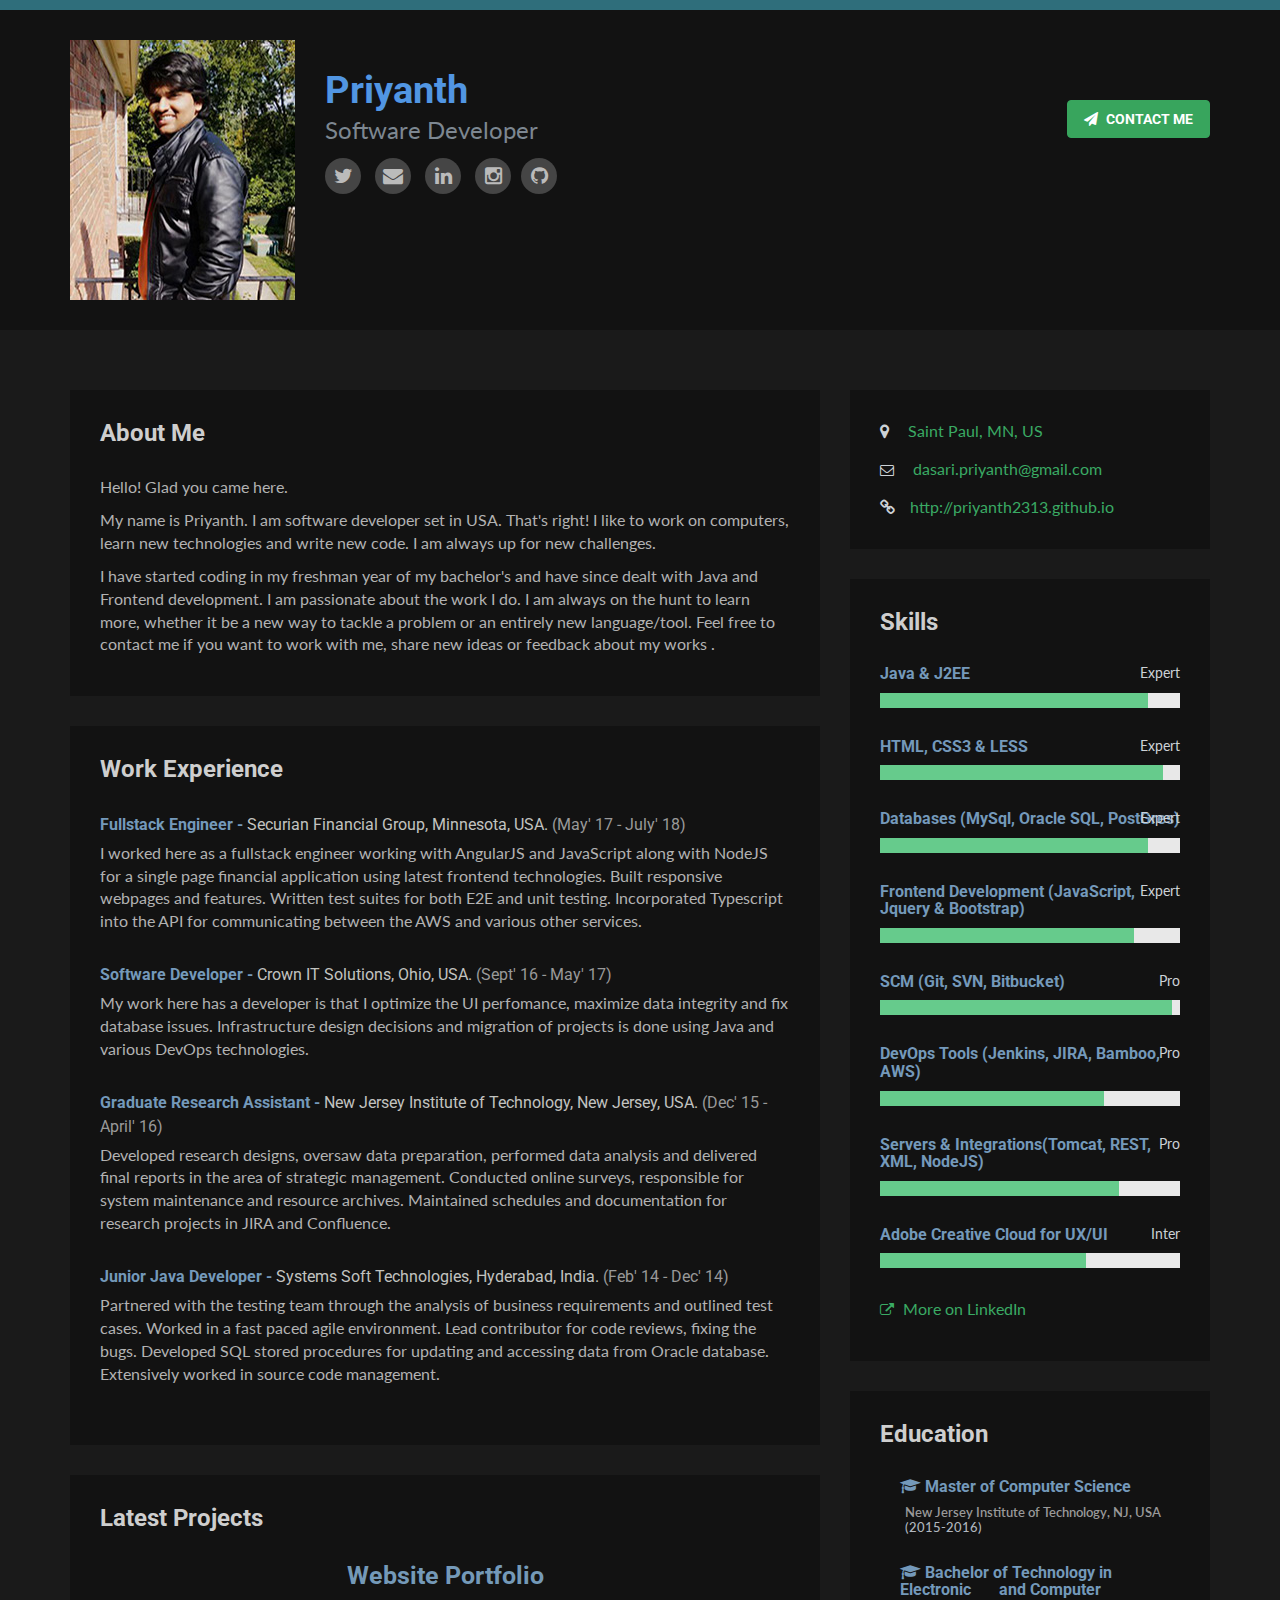
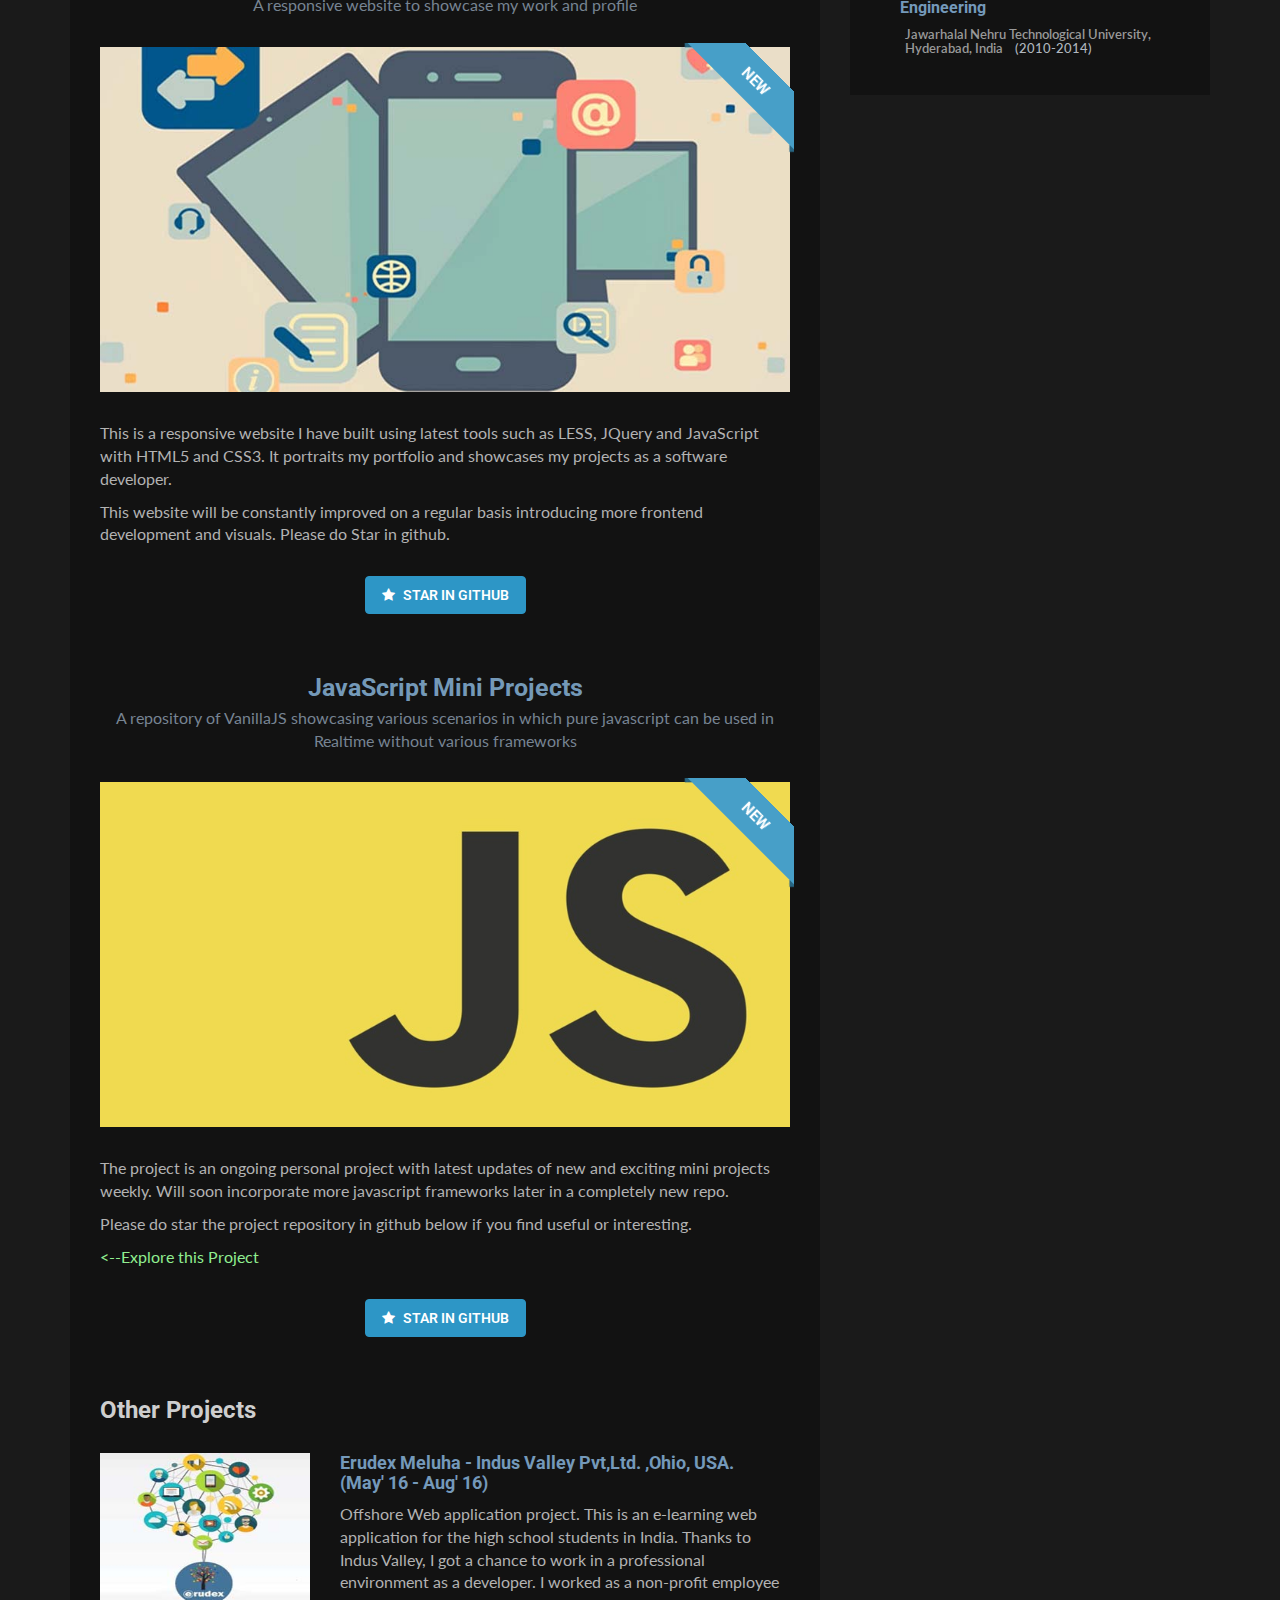
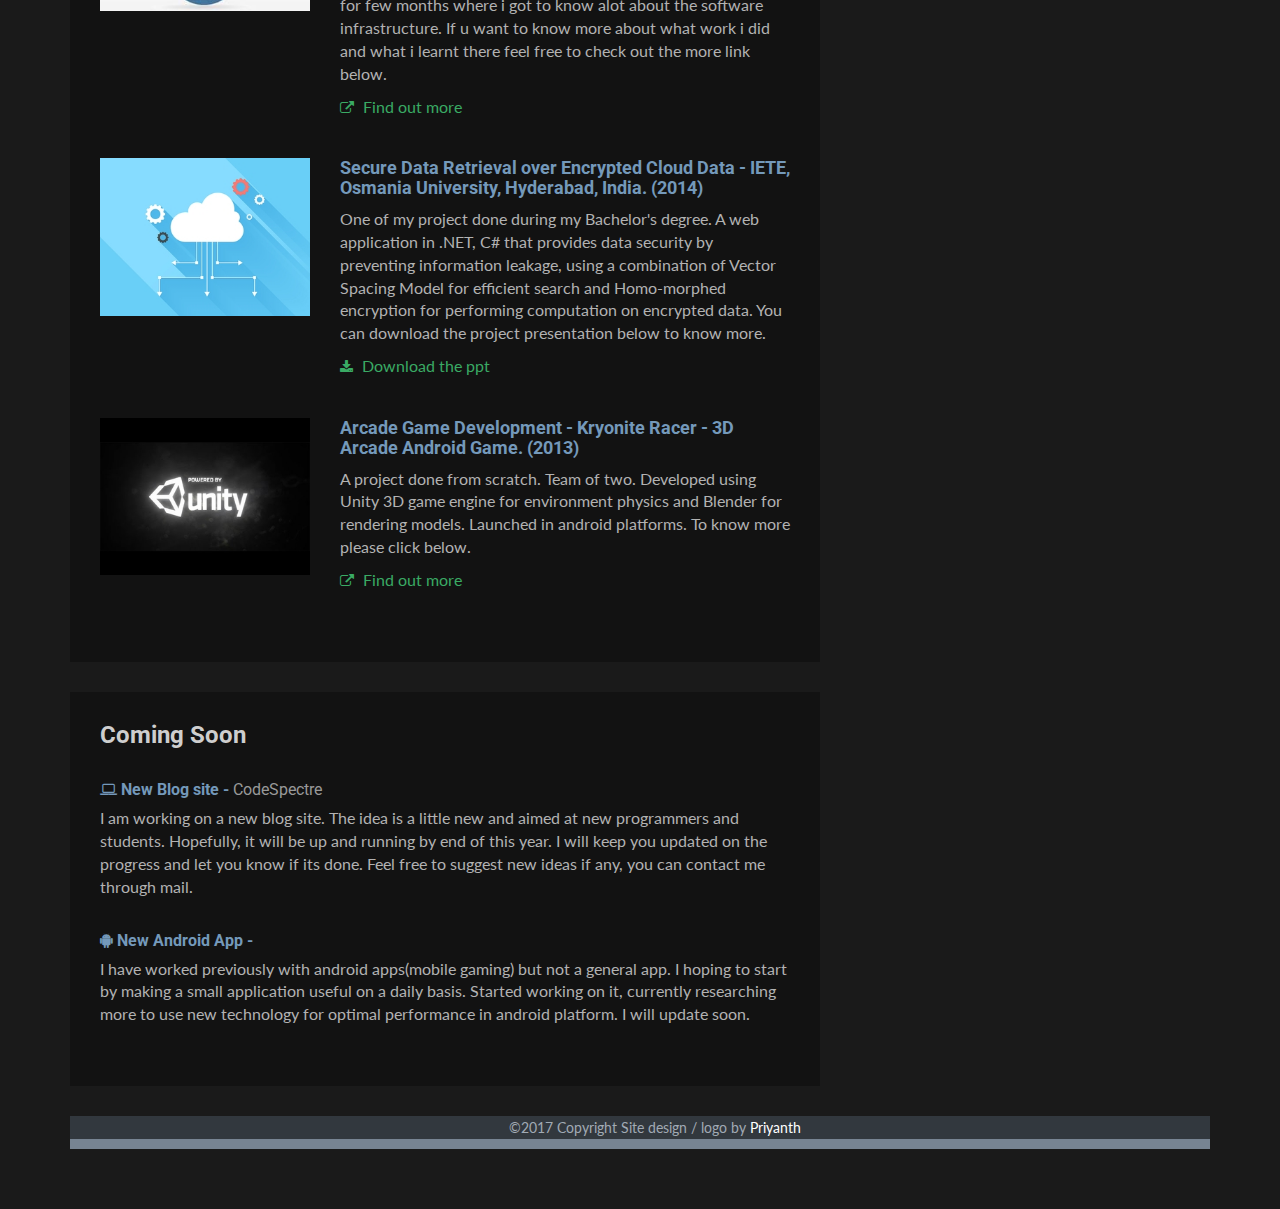
<file: index.html>
<!DOCTYPE html>
<html lang="en">
<head>
  <title>Priyanth</title>
  <!-- meta -->
  <meta charset="UTF-8">
  <meta name="description" content="Portfolio by Priyanth">
  <meta name="keywords" content="#">
  <meta name="author" content="Priyanth">
  <meta name="viewport" content="width=device-width, initial-scale=1.0">
  <!-- Links -->
  <link rel="shortcut icon" href="icon.ico">
  <link href='http://fonts.googleapis.com/css?family=Lato:300,400,300italic,400italic' rel='stylesheet' type='text/css'>
  <link href="https://fonts.googleapis.com/css?family=Roboto:400,700" rel="stylesheet" type='text/css'>
  <!-- GlobalLink -->
  <link rel="stylesheet" href="Assets/plugins/bootstrap/css/bootstrap.min.css">
  <!-- Plugins: icons-->
  <link rel="stylesheet" href="Assets/plugins/font-awesome/css/font-awesome.css">
  <!-- theme -->
  <link rel="stylesheet" type="text/css" href="Assets/css/styles.css">
</head>
<body>
<!-- ******HEADER****** --> 
    <header class="header">
        <div class="container">
            		<img class="profile-image img-responsive pull-left" src="Assets/images/profile1.png" alt="Priyanth"/>
            <div class="profile-content pull-left">
                <h1 class="name">Priyanth</h1>
                <h2 class="desc">Software Developer</h2>   
                <ul class="social list-inline"><!--List-Inline is used to make the icons appear horizontal-->
                    <li><a target=_blank href="https://twitter.com/priyanth2313"><i class="fa fa-twitter"></i></a></li>                   
                    <li><a target=_blank href="#"><i class="fa fa-envelope"></i></a></li>
                    <li><a target=_blank href="https://www.linkedin.com/in/pd272/"><i class="fa fa-linkedin"></i></a></li>
                    <li><a target=_blank href="https://instagram.com/priyanth_dasari"><i class="fa fa-instagram"></i></a>
                    <li><a target=_blank href="https://github.com/Priyanth2313"><i class="fa fa-github"></i></a></li>
                </ul>
            </div><!--profile-->
            <a class="btn btn-cta-primary pull-right" href="https://github.com/Priyanth2313" target="_blank"><i class="fa fa-paper-plane"></i> Contact Me </a>
        </div><!--container-->
    </header><!--header-->

    <div class="container sections-wrapper"><!--Container is used with bootstrap-->
    	<div class="row">
    		<div class="primary col-md-8 col-sm-12 col-xs-12">
    			<section class="about section">
  					<div class="section-inner">
						<h2 class="heading">About Me</h2>
						<div class="content">
							<p> Hello! Glad you came here.</p>
                            <p> My name is Priyanth. I am software developer set in USA. That's right! I like to work on computers, learn new technologies and write new code. I am always up for new challenges.</p>

							<p>I have started coding in my freshman year of my bachelor's and have since dealt with Java and Frontend development. I am passionate about the work I do. I am always on the hunt to learn more, whether it be a new way to tackle a problem or an entirely new language/tool. Feel free to contact me if you want to work with me, share new ideas or feedback about my works .</p>
						</div><!--content-->  						
  					</div><!--section-inner-->  				
    			</section><!--About section-->
    			
    			<section class="experience section">
    				<div class="section-inner">
    					<h2 class="heading">Work Experience</h2>
    					<div class="content">
    						<div class="item">
    							<h3 class="title">Fullstack Engineer - <span class="place"><a href="https://www.securian.com/sites/securian/">Securian Financial Group, Minnesota, USA.</a></span><span class="year"> (May' 17 - July' 18)</span></h3>
    								<p>I worked here as a fullstack engineer working with AngularJS and JavaScript along with NodeJS for a single page financial application using latest frontend technologies. Built responsive webpages and features. Written test suites for both E2E and unit testing. Incorporated Typescript into the API for communicating between the AWS and various other services. </p>
    						</div><!--item-->
    						<div class="item">
    							<h3 class="title">Software Developer - <span class="place"><a href="http://www.crownits.com">Crown IT Solutions, Ohio, USA.</a></span><span class="year"> (Sept' 16 - May' 17)</span></h3>
    								<p>My work here has a developer is that I optimize the UI perfomance, maximize data integrity and fix database issues. Infrastructure design decisions and migration of projects is done using Java and various DevOps technologies.</p>
    						</div><!--item-->

    						<div class="item">
    							<h3 class="title">Graduate Research Assistant - <span class="place"><a href="http://www.njit.edu/">New Jersey Institute of Technology, New Jersey, USA.</a></span><span class="year"> (Dec' 15 - April' 16)</span></h3>
    							
    							<p>Developed research designs, oversaw data preparation, performed data analysis and delivered final reports in the area of strategic management. Conducted online surveys, responsible for system maintenance and resource archives. Maintained schedules and documentation for research projects in JIRA and Confluence. </p>
    						</div><!--item-->
    						
    						<div class="item">
    							<h3 class="title">Junior Java Developer - <span class="place"><a href="http://www.sstech.us/">Systems Soft Technologies, Hyderabad, India.</a></span><span class="year"> (Feb' 14 - Dec' 14)</span></h3>
    							<p>Partnered with the testing team through the analysis of business requirements and outlined test cases. Worked in a fast paced agile environment. Lead contributor for code reviews, fixing the bugs. Developed SQL stored procedures for updating and accessing data from Oracle database. Extensively worked in source code management.</p>
    						</div><!--item-->
    					</div><!--content-->
    				</div><!--section-inner-->
    			</section><!--experience section-->

    			<section class="latest section">
    				<div class="section-inner">
    					<h2 class="heading">Latest Projects</h2>
    					<div class="content">
    						<div class="item featured text-center">
 								<h3 class="title"><a href="#" target="_blank">Website Portfolio</a></h3>
 									<p class="summary">A responsive website to showcase my work and profile</p>
 									<div class="featured-image">
 										<a href="#" target="_blank">
 										<img class="img-responsive project-image" src="Assets/images/resdes.jpg" alt="project name" />
 										</a>
 										<div class="ribbon">
 											<div class="text">New</div>
 										</div><!--ribbon-->
 									</div><!--featured image-->

 									<div class="desc text-left">
 										<p>This is a responsive website I have built using latest tools such as LESS, JQuery and JavaScript with HTML5 and CSS3. It portraits my portfolio and showcases my projects as a software developer.</p>
 										<p>This website will be constantly improved on a regular basis introducing more frontend development and visuals. Please do Star in github.</p>
 									</div><!--desc text-left-->
 									<a class="btn btn-cta-secondary" href="https://github.com/Priyanth2313/priyanth2313.github.io" target="_blank"><i class="fa fa-star"></i> Star in Github</a>
    						</div><!--item featured-->
                            <div class="item featured text-center">
                                <h3 class="title"><a href="#" target="_blank">JavaScript Mini Projects</a></h3>
                                    <p class="summary">A repository of VanillaJS showcasing various scenarios in which pure javascript can be used in Realtime without various frameworks</p>
                                    <div class="featured-image">
                                        <a href="#" target="_blank">
                                        <img class="img-responsive project-image" src="Assets/images/java_script.jpg" alt="project name" />
                                        </a>
                                        <div class="ribbon">
                                            <div class="text">New</div>
                                        </div><!--ribbon-->
                                    </div><!--featured image-->

                                    <div class="desc text-left">
                                        <p>The project is an ongoing personal project with latest updates of new and exciting mini projects weekly. Will soon incorporate more javascript frameworks later in a completely new repo.</p>
                                        <p>Please do star the project repository in github below if you find useful or interesting.</p>
                                        <p>
                                        
                                        <div id="mySidenav" class="sidenav">
                                            <a href="javascript:void(0)" class="closebtn" onclick="closeNav()">&times;</a><!--Used javascript instead of href"#" because the # returns the page to the top and void(0) is a null returntype. -->
                                            <a href="Javascript/MiniProjects/JS Drum Set/index-FINISHED.html">Javascript Drum Set</a>
                                            <a href="Javascript/MiniProjects/Heart Pirates Analog Clock/index-FINISHED.html">Heart Pirates Analog Clock</a>
                                        </div>

                                        <!-- Use any element to open the sidenav -->
                                            <span style="font-size:16px;cursor:pointer;color:lightgreen" onclick="openNav()"> <--Explore this Project</span>
                                        </p>
                            
                                    </div><!--desc text-left-->
                                    <a class="btn btn-cta-secondary" href="https://github.com/Priyanth2313/priyanth2313.github.io" target="_blank"><i class="fa fa-star"></i> Star in Github</a>

                                    </div><!--item featured-->

    						<h2 class="heading">Other Projects</h2>
    						<div class="item row">
    							<a class="col-md-4 col-sm-4 col-xs-12" href="https://meluha.in/" target="_blank">
    								<img class="img-responsive project-image" src="Assets/images/erudex.jpg" alt="project name" />
    							</a>
    							<div class="desc col-md-8 col-sm-8 col-xs-12">
    								<h3 class="title"><a href="https://meluha.in/" target="_blank"></a>Erudex Meluha - Indus Valley Pvt,Ltd. ,Ohio, USA.&emsp;(May' 16 - Aug' 16)</h3>
    								<p>Offshore Web application project. This is an e-learning web application for the high school students in India. Thanks to Indus Valley, I got a chance to work in a professional environment as a developer. I worked as a non-profit employee for few months where i got to know alot about the software infrastructure. If u want to know more about what work i did and what i learnt there feel free to check out the more link below.</p>
    								<p><a class="more-link" href="https://meluha.in/" target="_blank"><i class="fa fa-external-link"></i> Find out more</a></p><!--*********Create a new project overview and description html page in the more link*******-->
    							</div><!--desc-->
    						</div><!--item-row-->
						
    						<div class="item row">
    							<a class="col-md-4 col-sm-4 col-xs-12" href="#" target="_blank">
    								<img class="img-responsive project-image" src="Assets/images/cloud.jpg" alt="project name" />
    							</a>
    							<div class="desc col-md-8 col-sm-8 col-xs-12">
    								<h3 class="title"><a href="#"></a>Secure Data Retrieval over Encrypted Cloud Data - IETE, Osmania University, Hyderabad, India.	(2014)</h3>
    								<p>One of my project done during my Bachelor's degree. A web application in .NET, C# that provides data security by preventing information leakage, using a combination of Vector Spacing Model for efficient search and Homo-morphed encryption for performing computation on encrypted data. You can download the project presentation below to know more.</p>
    								<p><a class="more-link" href="Assets/Downloadables/cloud.ppt" download="IETE_project" ><i class="fa fa-download"></i> Download the ppt</a></p>
    							</div><!--desc-->
    						</div><!--item-row-->

    						<div class="item row">
    							<a class="col-md-4 col-sm-4 col-xs-12" href="#" target="_blank">
    								<img class="img-responsive project-image" src="Assets/images/unity.jpg" alt="project name" />
    							</a>
    							<div class="desc col-md-8 col-sm-8 col-xs-12">
    								<h3 class="title"><a href="https://github.com/Priyanth2313/AGD-Kryonite-Racer"></a>Arcade Game Development - Kryonite Racer - 3D Arcade Android Game. (2013)</h3>
    								<p>A project done from scratch. Team of two. Developed using Unity 3D game engine for environment physics and Blender for rendering models. Launched in android platforms. To know more please click below.</p>
    								<p><a class="more-link" href="https://github.com/Priyanth2313/AGD-Kryonite-Racer" target="_blank"><i class="fa fa-external-link"></i> Find out more</a></p>
    							</div><!--desc-->
    						</div><!--item-row-->

    					<!--</div><!content-->
    				</div><!--section-inner-->
    			</section><!--latest section-->

    			<section class="upcoming section">
    				<div class="section-inner">
    					<h2 class="heading">Coming Soon</h2>
    					<div class="content">
    						<div class="item">
    							<h3 class="title"><i class="fa fa-laptop"></i> New Blog site - <span class="name">CodeSpectre<a href="#"></a></h3>
    								<p>I am working on a new blog site. The idea is a little new and aimed at new programmers and students. Hopefully, it will be up and running by end of this year. I will keep you updated on the progress and let you know if its done. Feel free to suggest new ideas if any, you can contact me through mail.</p>
    						</div><!--item-->

    						<div class="item">
    							<h3 class="title"><i class="fa fa-android"></i> New Android App -</h3>
    							<p>I have worked previously with android apps(mobile gaming) but not a general app. I hoping to start by making a small application useful on a daily basis. Started working on it, currently researching more to use new technology for optimal performance in android platform. I will update soon.</p>
    						</div><!--item-->
    					</div><!--content-->
    				</div><!--section-inner-->
    			</section><!--experience section-->
    		</div><!--primary-->

    		   <div class="secondary col-md-4 col-sm-12 col-xs-12">
                 <aside class="info aside section">
                    <div class="section-inner">
                        <h2 class="heading sr-only">Basic Information</h2>
                        <div class="content">
                            <ul class="list-unstyled">
                                <li><i class="fa fa-map-marker"></i><span class="sr-only">Location:</span>
                                	<a target=_blank href="https://www.google.com/maps/place/St+Paul,+MN/@44.9396219,-93.2461368,11z/data=!3m1!4b1!4m5!3m4!1s0x52b2d4cee4e9379f:0xc87291d23fda2e29!8m2!3d44.9537029!4d-93.0899578">  Saint Paul, MN, US</li>
                                <li><i class="fa fa-envelope-o"></i><span class="sr-only">Email:</span><a href="#"> dasari.priyanth@gmail.com</a></li>
                                <li><i class="fa fa-link"></i><span class="sr-only">Website:</span><a href="http://priyanth2313.github.io">http://priyanth2313.github.io </a></li>
                                </ul>
                        </div><!--content-->  
                    </div><!--section-inner-->                 
                </aside><!--aside-->
                <aside class="skills aside section">
                    <div class="section-inner">
                        <h2 class="heading">Skills</h2>
                        <div class="content">
				<div class="skillset">

                                <div class="item">
                                    <h3 class="level-title">Java &amp; J2EE<span class="level-label" data-toggle="tooltip" data-placement="left" data-animation="true" title="Expert >= 85%; Pro >= 75%; Intermediate >= 65%; Novice >= 45%">Expert</span></h3>
                                    <div class="level-bar">
                                        <div class="level-bar-inner" data-level="90%">
                                        </div>                                      
                                    </div><!--level-bar-->                                 
                                </div><!--item-->

                                <div class="item">
                                    <h3 class="level-title">HTML, CSS3 &amp; LESS<span class="level-label" data-toggle="tooltip" data-placement="left" data-animation="true" title="Expert >= 85%; Pro >= 75%; Intermediate >= 65%; Novice >= 45%">Expert</span></h3>
                                    <div class="level-bar">
                                        <div class="level-bar-inner" data-level="95%">
                                        </div>                                      
                                    </div><!--level-bar-->                                 
                                </div><!--item-->

                                <div class="item">
                                    <h3 class="level-title">Databases (MySql, Oracle SQL, PostGres)<span class="level-label" data-toggle="tooltip" data-placement="left" data-animation="true" title="Expert >= 90%; Pro >= 75%; Intermediate >= 65%; Novice >= 45%">Expert</span></h3>
                                    <div class="level-bar">
                                        <div class="level-bar-inner" data-level="90%">
                                        </div>                                      
                                    </div><!--level-bar-->                                 
                                </div><!--item-->

                                <div class="item">
                                    <h3 class="level-title">Frontend Development (JavaScript, Jquery &amp; Bootstrap)<span class="level-label" data-toggle="tooltip" data-placement="left" data-animation="true" title="Expert >= 85%; Pro >= 75%; Intermediate >= 65%; Novice >= 45%">Expert</span></h3>
                                    <div class="level-bar">
                                        <div class="level-bar-inner" data-level="85%">
                                        </div>                                      
                                    </div><!--level-bar-->                                 
                                </div><!--item-->

                                <div class="item">
                                    <h3 class="level-title">SCM (Git, SVN, Bitbucket)<span class="level-label" data-toggle="tooltip" data-placement="left" data-animation="true" title="Expert >= 85%; Pro >= 75%; Intermediate >= 65%; Novice >= 45%">Pro</span></h3>
                                    <div class="level-bar">
                                        <div class="level-bar-inner" data-level="98%">
                                        </div>                                      
                                    </div><!--level-bar-->                                 
                                </div><!--item-->

                                <div class="item">
                                    <h3 class="level-title">DevOps Tools (Jenkins, JIRA, Bamboo, AWS)<span class="level-label" data-toggle="tooltip" data-placement="left" data-animation="true" title="Expert >= 85%; Pro >= 75%; Intermediate >= 65%; Novice >= 45%">Pro</span></h3>
                                    <div class="level-bar">
                                        <div class="level-bar-inner" data-level="75%">
                                        </div>                                      
                                    </div><!--level-bar-->                                 
                                </div><!--item-->

                                <div class="item">
                                    <h3 class="level-title">Servers &amp; Integrations(Tomcat, REST, XML, NodeJS)<span class="level-label" data-toggle="tooltip" data-placement="left" data-animation="true" title="Expert >= 85%; Pro >= 75%; Intermediate >= 65%; Novice >= 45%">Pro</span></h3>
                                    <div class="level-bar">
                                        <div class="level-bar-inner" data-level="80%">
                                        </div>                                      
                                    </div><!--level-bar-->                                 
                                </div><!--item-->

                                <div class="item">
                                    <h3 class="level-title">Adobe Creative Cloud for UX/UI<span class="level-label" data-toggle="tooltip" data-placement="left" data-animation="true" title="Expert >= 85%; Pro >= 75%; Intermediate >= 65%; Novice >= 45%">Inter</span></h3>
                                    <div class="level-bar">
                                        <div class="level-bar-inner" data-level="69%">
                                        </div>                                      
                                    </div><!--level-bar-->                                 
                                </div><!--item-->

                                <p><a class="more-link" href="https://www.linkedin.com/in/pd272/"><i class="fa fa-external-link"></i> More on LinkedIn</a></p>
                        </div><!--content-->  
                    </div><!--section-inner-->                 
                </aside><!--skills section-->

                <!--Testimonials can also be done-->
                <aside class="education aside section">
                    <div class="section-inner">
                        <h2 class="heading">Education</h2>
                        <div class="content">
                            <div class="item">                      
                                <h3 class="title"><i class="fa fa-graduation-cap"></i> Master of Computer Science</h3>
                                <h4 class="university">New Jersey Institute of Technology, NJ, USA <span class="year">(2015-2016)</span></h4>
                            </div><!--item-->
                            <div class="item">
                                <h3 class="title"><i class="fa fa-graduation-cap"></i> Bachelor of Technology in Electronic &emsp;&nbsp;&nbsp;and Computer Engineering</h3>
                                <h4 class="university">Jawarhalal Nehru Technological University, Hyderabad, India <span class="year">&nbsp;&nbsp;&nbsp;(2010-2014)</span></h4>
                            </div><!--item-->
                        </div><!--content-->
                    </div><!--section-inner-->
                </aside><!--education section-->
    	</div><!--row-->    	
    </div><!--contaner-->

    <!-- ******FOOTER****** --> 
    <footer class="footer">
        <div class="container text-center">
        <!--Licensed webpage is copyrighted by Priyanth Dasari-->
                <small class="copyright">©2017 Copyright Site design / logo by<a href="#" target="_blank"> Priyanth</a></small>
        </div><!--//container-->
    </footer><!--//footer-->

    <!--Scripts-->
    <!-- Javascript -->          
    <script type="text/javascript" src="Assets/plugins/jquery-1.11.3.min.js"></script>
    <script type="text/javascript" src="Assets/plugins/bootstrap/js/bootstrap.min.js"></script>
    
    <!-- custom js -->
    <script type="text/javascript" src="Assets/js/main.js"></script>
</body>
</html>
</file>
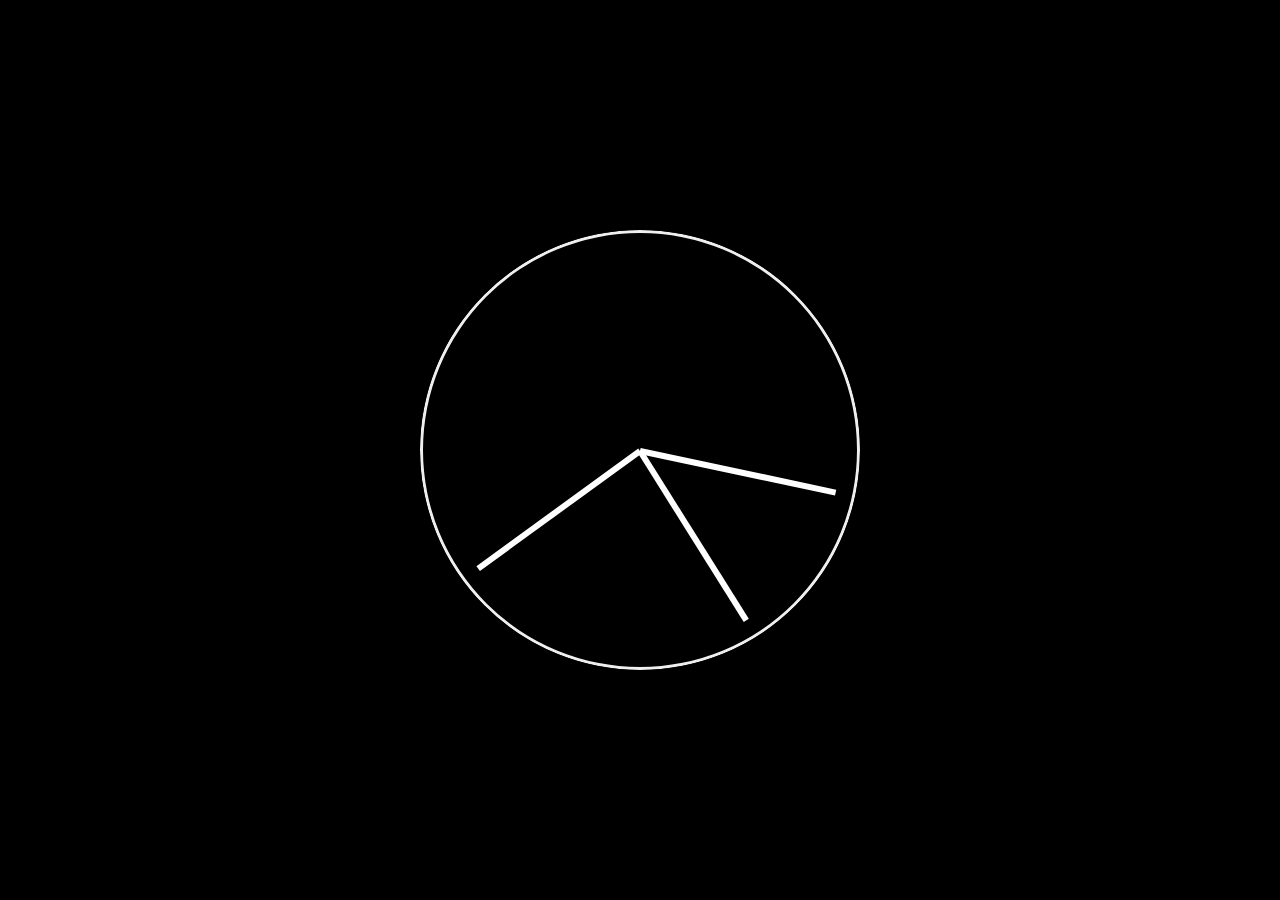
<file: Javascript/MiniProjects/Heart Pirates Analog Clock/index-FINISHED.html>
<!DOCTYPE html>
<html lang="en">
<head>
  <meta charset="UTF-8">
  <link rel="shortcut icon" href="icon.ico">
  <title>Heart Pirates Clock</title>
</head>
<body>


    <div class="clock">
      <div class="clock-face">
        <div class="hand hour-hand"></div>
        <div class="hand min-hand"></div>
        <div class="hand second-hand"></div>
      </div>
    </div>


  <style>
    html {
      background:black url(http://www.imgbase.info/images/safe-wallpapers/anime/one_piece/53737_one_piece.jpg);
      background-size: cover;
      font-family:'helvetica neue';
      text-align: center;
      font-size: 10px;
    }

    body {
      margin: 0;
      font-size: 2rem;
      display:flex;
      flex:1;
      min-height: 100vh;
      align-items: center;
    }

    .clock {
      width: 40rem;
      height: 40rem;
      border:20px solid black;
      border-radius:50%;
      margin:50px auto;
      position: relative;
      padding:2rem;
      box-shadow:0 0 0 4px rgba(0,0,0,0.1),
      inset 0 0 0 3px #EFEFEF,
      inset 0 0 10px black, 0 0 10px rgba(0,0,0,0.2);
    }

    .clock-face {
      position: relative;
      width: 100%;
      height: 100%;
      transform: translateY(-2px); /* account for the height of the clock hands */
    }

    .hand {
      width:50%;
      height:6px;
      background:white;
      position: absolute;
      top:50%;
      transform-origin: 100%;
      transform: rotate(90deg);
      transition: all 0.05s;
      transition-timing-function: cubic-bezier(0.1, 0.3, 0.58, 1);
    }
</style>

<script>
  const secondHand = document.querySelector('.second-hand');
  const minsHand = document.querySelector('.min-hand');
  const hourHand = document.querySelector('.hour-hand');

  function setDate() {
    const now = new Date();

    const seconds = now.getSeconds();
    const secondsDegrees = ((seconds / 60) * 360) + 90;
    secondHand.style.transform = `rotate(${secondsDegrees}deg)`;

    const mins = now.getMinutes();
    const minsDegrees = ((mins / 60) * 360) + ((seconds/60)*6) + 90;
    minsHand.style.transform = `rotate(${minsDegrees}deg)`;

    const hour = now.getHours();
    const hourDegrees = ((hour / 12) * 360) + ((mins/60)*30) + 90;
    hourHand.style.transform = `rotate(${hourDegrees}deg)`;
  }

  setInterval(setDate, 1000);

  setDate();

</script>
</body>
</html>
</file>
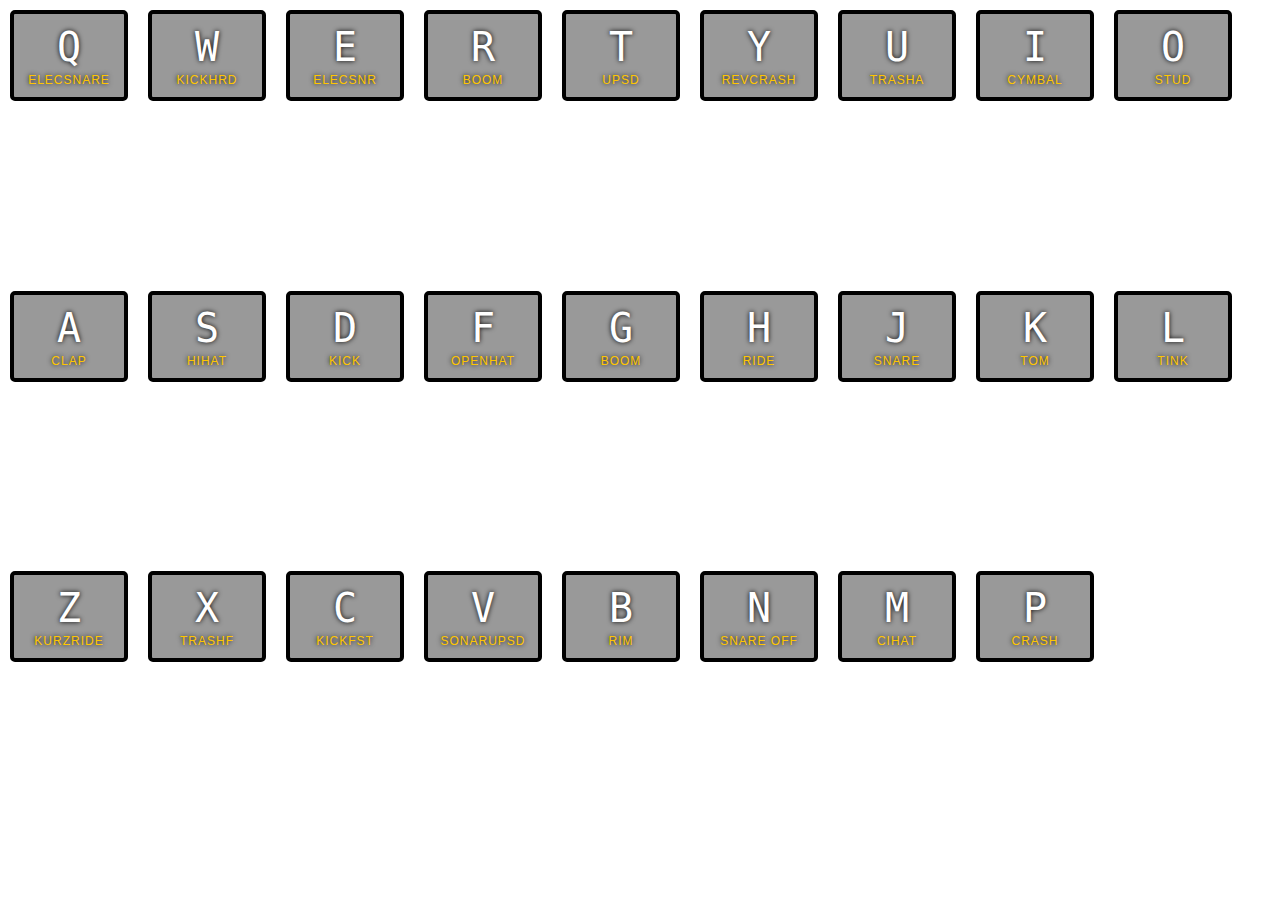
<file: Javascript/MiniProjects/JS Drum Set/index-FINISHED.html>
<!DOCTYPE html>
<html lang="en">
<head>
  <meta charset="UTF-8">
  <meta name="viewport" content="width=device-width, initial-scale=1.0">
  <title>JS aplha-sounds</title>
  <!--Links-->
  <link rel="stylesheet" href="style.css">
  <link rel="shortcut icon" href="icon.ico">
</head>
<body>

  <div class="row">
  <div class = "keys-2">
    <div data-key="81" class="key">
      <kbd>Q</kbd>
      <span class="sound">ElecSnare</span>
    </div>
	<div data-key="87" class="key">
      <kbd>W</kbd>
      <span class="sound">Kickhrd</span>
    </div>
    <div data-key="69" class="key">
      <kbd>E</kbd>
      <span class="sound">ElecSnr</span>
    </div>
    <div data-key="82" class="key">
      <kbd>R</kbd>
      <span class="sound">boom</span>
    </div>
    <div data-key="84" class="key">
      <kbd>T</kbd>
      <span class="sound">Upsd</span>
    </div>
    <div data-key="89" class="key">
      <kbd>Y</kbd>
      <span class="sound">RevCrash</span>
    </div>
    <div data-key="85" class="key">
      <kbd>U</kbd>
      <span class="sound">TrashA</span>
    </div>
    <div data-key="73" class="key">
      <kbd>I</kbd>
      <span class="sound">cymbal</span>
    </div>
    <div data-key="79" class="key">
      <kbd>O</kbd>
      <span class="sound">Stud</span>
    </div>
   </div>

   <div class="keys">
    <div data-key="65" class="key">
      <kbd>A</kbd>
      <span class="sound">clap</span>
    </div>
    <div data-key="83" class="key">
      <kbd>S</kbd>
      <span class="sound">hihat</span>
    </div>
    <div data-key="68" class="key">
      <kbd>D</kbd>
      <span class="sound">kick</span>
    </div>
    <div data-key="70" class="key">
      <kbd>F</kbd>
      <span class="sound">openhat</span>
    </div>
    <div data-key="71" class="key">
      <kbd>G</kbd>
      <span class="sound">boom</span>
    </div>
    <div data-key="72" class="key">
      <kbd>H</kbd>
      <span class="sound">ride</span>
    </div>
    <div data-key="74" class="key">
      <kbd>J</kbd>
      <span class="sound">snare</span>
    </div>
    <div data-key="75" class="key">
      <kbd>K</kbd>
      <span class="sound">tom</span>
    </div>
    <div data-key="76" class="key">
      <kbd>L</kbd>
      <span class="sound">tink</span>
    </div>
   </div>

    <div class="keys-1">
    <div data-key="90" class="key">
      <kbd>Z</kbd>
      <span class="sound">KurzRide</span>
    </div>
	<div data-key="88" class="key">
      <kbd>X</kbd>
      <span class="sound">TrashF</span>
    </div>
    <div data-key="67" class="key">
      <kbd>C</kbd>
      <span class="sound">Kickfst</span>
    </div>
    <div data-key="86" class="key">
      <kbd>V</kbd>
      <span class="sound">SonarUpsd</span>
    </div>
    <div data-key="66" class="key">
      <kbd>B</kbd>
      <span class="sound">Rim</span>
    </div>
    <div data-key="78" class="key">
      <kbd>N</kbd>
      <span class="sound">Snare Off</span>
    </div>
    <div data-key="77" class="key">
      <kbd>M</kbd>
      <span class="sound">CIhat</span>
    </div>
    <div data-key="80" class="key">
      <kbd>P</kbd>
      <span class="sound">Crash</span>
    </div>
    
   </div>

  <audio data-key="65" src="sounds/clap.wav"></audio><!--A-->
  <audio data-key="66" src="sounds/room_Rim.wav"></audio><!--B-->
  <audio data-key="67" src="sounds/Kickfst.wav"></audio><!--C-->
  <audio data-key="68" src="sounds/kick.wav"></audio><!--D-->
  <audio data-key="69" src="sounds/ElecSnr.wav"></audio><!--E-->
  <audio data-key="70" src="sounds/openhat.wav"></audio><!--F-->
  <audio data-key="71" src="sounds/boom.wav"></audio><!--G-->
  <audio data-key="72" src="sounds/ride.wav"></audio><!--H-->
  <audio data-key="73" src="sounds/cymbal.wav"></audio><!--I-->
  <audio data-key="74" src="sounds/snare.wav"></audio><!--J-->
  <audio data-key="75" src="sounds/tom.wav"></audio><!--K-->
  <audio data-key="76" src="sounds/tink.wav"></audio><!--L-->
  <audio data-key="77" src="sounds/CIhat.wav"></audio><!--M-->
  <audio data-key="78" src="sounds/SnrOff.wav"></audio><!--N-->
  <audio data-key="79" src="sounds/SdSt.wav"></audio><!--O-->
  <audio data-key="80" src="sounds/Crash.wav"></audio><!--P-->
  <audio data-key="81" src="sounds/ElecSnare.wav"></audio><!--Q-->
  <audio data-key="82" src="sounds/boom.wav"></audio><!--R-->
  <audio data-key="83" src="sounds/hihat.wav"></audio><!--S-->
  <audio data-key="84" src="sounds/SonarFlam.wav"></audio><!--T-->
  <audio data-key="85" src="sounds/TrashA.wav"></audio><!--U-->
  <audio data-key="86" src="sounds/SonarUpsd.wav"></audio><!--V-->
  <audio data-key="87" src="sounds/Kickhrd.wav"></audio><!--W-->
  <audio data-key="88" src="sounds/TrashF.wav"></audio><!--X-->
  <audio data-key="89" src="sounds/RevCrash.wav"></audio><!--Y-->
  <audio data-key="90" src="sounds/KurzRide.wav"></audio><!--Z-->

<script>
  function removeTransition(e) {
    if (e.propertyName !== 'transform') return;
    e.target.classList.remove('playing');
  }

  function playSound(e) {
    const audio = document.querySelector(`audio[data-key="${e.keyCode}"]`);
    const key = document.querySelector(`div[data-key="${e.keyCode}"]`);
    if (!audio) return;

    key.classList.add('playing');
    audio.currentTime = 0;
    audio.play();
  }

  const keys = Array.from(document.querySelectorAll('.key'));
  keys.forEach(key => key.addEventListener('transitionend', removeTransition));
  window.addEventListener('keydown', playSound);
</script>


</body>
</html>
</file>
<file: Assets/css/styles.css>
/* Template Name: Portfolio - Software Developer
 * Version: 0.1.21
 * Author: Priyanth Dasari
 * License: Belongs to Priyanth
 * Website: http://priyanth.github.io/
 * Purpose: Responsive and fast-load website;
 */

/*-----Base-----*/
body{
 	font-family: 'Lato', arial, sans-serif;
	color: #b2b2b2;
  background-image: linear(#515151, #24252d);
	background-color: #1a1a1a;
	font-size: 16px;
	-webkit-font-smoothing: antialiased;/*Used for making the font smoother and eyepleasing ;-webkit_Its a CSS transition*/
	-moz-osx-font-smoothing: grayscale; /*-moz-osx- _Used for fontsmoothing in the older OSX using firefox as webkit is not supported by the moz*/
}

h1,
h2,
h3,
h4,
h5,
h6 {/*--blue links--*/
 	font-family: 'Roboto', sans-serif;
 	font-weight: 700;
 	color: #7499ba;
}

a {/*--blue links--*/
	color: #3AAA64;
	-webkit-transition: all 0.4s ease-in-out;
	-moz-transition: all 0.4s ease-in-out;
  	-ms-transition: all 0.4s ease-in-out;
  	-o-transition: all 0.4s ease-in-out;
}
a:hover{/*--green links--*/
	text-decoration: underline;
  	color: #5f6b77;
  	color: #2d844e;
}
a:focus {
  text-decoration: none;
}
.btn,
a.btn {/*--btn and a.btn effects--*/
  -webkit-transition: all 0.4s ease-in-out;
  -moz-transition: all 0.4s ease-in-out;
  -ms-transition: all 0.4s ease-in-out;
  -o-transition: all 0.4s ease-in-out;
  font-family: 'Roboto', arial, sans-serif;
  padding: 8px 16px;
  font-weight: bold;
}
.btn .fa,
a.btn .fa {/*--btn and icons--*/
  margin-right: 5px;
}
.btn:focus,
a.btn:focus {
  color: #fff;
}
a.btn-cta-primary,
.btn-cta-primary {/*--Contact me btn--*/
  background-color: #38a55d;
  border: 1px solid #38a55d;
  color: #fff;
  font-weight: 600;
  text-transform: uppercase;
}
a.btn-cta-primary:hover,
.btn-cta-primary:hover {
  background: #18bd50;
  border: 1px solid #18bd50;
  color: #fff;
}
a.btn-cta-secondary,
.btn-cta-secondary {/*--Like btn--*/
  background: #2d96c6;
  border: 1px solid #2d96c6;
  color: #fff;
  font-weight: 600;
  text-transform: uppercase;
}
a.btn-cta-secondary:hover,
.btn-cta-secondary:hover {
  background: #287294;
  border: 1px solid #287294;
  color: #fff;
}
.text-highlight {
  color: #32383e;
}
.label-theme {
  background: #3AAA64;
  font-size: 12px;
}
a.dotted-link {/*--link word--*/
  border-bottom: 1px dotted #778492;
  color: #778492;
}
a.dotted-link:hover {
  text-decoration: none;
  color: #49515a;
}
/* ======= Header ======= */
.header {
  padding: 30px 0;
  background-color: #349902;
  background-color: rgba(0, 0, 0, .3);
  border-top: 10px solid #2f6e7b;
}
.header .btn {
  margin-top: 60px;
  font-weight: bold;
}
.header .profile-image {/*--image--*/
  margin-right: 30px;
}

.header .profile-content .name {/*initial header*/
  color: #5196e3;
  font-size: 38px;
  margin-bottom: 5px;
  margin-top: 30px;
}
.header .profile-content .desc {
  color: #7d8791;
  font-family: "Lato", arial, sans-serif;
  font-weight: 400;
  font-size: 24px;
  margin-top: 0;
  margin-bottom: 15px;
}
.header .profile-content .social a {
  background: #454545;
  width: 36px;
  height: 36px;
  display: inline-block;
  -webkit-border-radius: 50%;
  -moz-border-radius: 50%;
  -ms-border-radius: 50%;
  -o-border-radius: 50%;
  border-radius: 50%;
  -moz-background-clip: padding;
  -webkit-background-clip: padding-box;
  background-clip: padding-box;
  color: #bbb;
  text-align: center;
}
.header .profile-content .social a:hover {
  background: #191a20;
}
.header .profile-content .social a .fa {
  font-size: 20px;
  padding-top: 8px;
}
/* ===============Sections=============*/
.sections-wrapper {
  padding-top: 60px;
  padding-bottom: 60px;
}
.section {
  margin-bottom: 30px;
}
.section .section-inner {
  background: #0b0c12;
  background-color: rgba(0, 0 , 0, 0.3);
  padding: 30px;
}
.section .heading {
  margin-top: 0;
  margin-bottom: 30px;
  color: #cecece;
  font-size: 24px;
}
.section .content .more-link .fa {
  margin-right: 5px;
  font-size: 14px;
}
/*============About Section===================*/
/*============Latest Section==================*/
.latest .item {
  margin-bottom: 30px;
}
.latest .item .title {
  font-size: 18px;
  margin-top: 0;
}
.latest .item .title .label {
  margin-left: 5px;
  font-size: 12px;
}
.latest .item .title a {
  color: #7499b8;
}
.latest .item .title a:hover {
  color: #477195;
}
.latest .item .project-image:hover {
  -webkit-opacity: 0.8;
  -moz-opacity: 0.8;
  opacity: 0.8;
}
.latest .divider {
  margin-bottom: 30px;
}
.latest .featured {
  margin-bottom: 60px;
}
.latest .featured .title {
  margin-bottom: 5px;
  font-size: 25px;
}
.latest .featured .summary {
  margin-bottom: 30px;
  color: #778492;
}
.latest .featured img {
  margin-bottom: 30px;
}
.latest .featured .desc {
  margin-bottom: 30px;
}
.latest .featured-image {
  position: relative;
}
.latest .featured-image .text {
  background: #3AAA64;
  color: #fff;
}
.latest .featured-image .ribbon {
  position: absolute;
  top: -4px;
  right: -4px;
  width: 110px;
  height: 110px;
  overflow: hidden;
}
.latest .featured-image .ribbon .text {
  font-family: 'Roboto', sans-serif;
  position: relative;
  left: -8px;
  top: 18px;
  width: 158px;
  padding: 10px 10px;
  font-size: 15px;
  font-weight: bold;
  text-align: center;
  text-transform: uppercase;
  color: #fff;
  background-color: #479FC8;
  -webkit-transform: rotate(45deg) translate3d(0, 0, 0);
  -moz-transform: rotate(45deg) translate3d(0, 0, 0);
  -ms-transform: rotate(45deg) translate3d(0, 0, 0);
  -o-transform: rotate(45deg) translate3d(0, 0, 0);
}
.latest .featured-image .ribbon .text:before,
.latest .featured-image .ribbon .text:after {
  content: '';
  position: absolute;
  bottom: -5px;
  border-top: 5px solid #276582;
  border-left: 5px solid transparent;
  border-right: 5px solid transparent;
}
.latest .featured-image .ribbon .text:before {
  left: 0;
}
.latest .featured-image .ribbon .text:after {
  right: 0;
}
/*============= Work Section ================*/
.experience .item {
  margin-bottom: 30px;
}
.experience .item .title {
  font-size: 16px;
  margin-top: 0;
  margin-bottom: 5px;
  line-height: 1.5;
}
.experience .item .title .place {
  color: #999;
  font-weight: normal;
}
.experience .item .title .place a {
  color: #c2c3c0;
}
.experience .item .title .place a:hover {
  color: #666666;
}
.experience .item .title .year {
  color: #999;
  font-weight: normal;
}
/*============= Upcoming Section ================*/
.upcoming .item {
  margin-bottom: 30px;
}
.upcoming .item .title {
  font-size: 16px;
  margin-top: 0;
  margin-bottom: 5px;
  line-height: 1.5;
}
.upcoming .item .title .name {
  color: #999;
  font-weight: normal;
}
.upcoming .item .title .name a {
  color: #999;
}
.upcoming .item .title .name a:hover {
  color: #666666;
}
/*================Info Section===========*/
.info .fa {
  margin-right: 15px;
  color: #ccd1d6;
}
.info .fa.fa-envelope-o {
  font-size: 14px;
}
.info ul {
  margin-bottom: 0;
}
.info li {
  margin-bottom: 15px;
}
.info li:last-child {
  margin-bottom: 0;
}
/*============== Skills Section =============*/
.skills .skillset .item {
  margin-bottom: 30px;
}
.skills .skillset .level-title {
  font-size: 16px;
  position: relative;
  margin-top: 0;
  margin-bottom: 10;
}
.skills .skillset .level-title .level-label {
  color: #ccd1d6;
  font-size: 14px;
  font-weight: 400;
  font-family: "Lato", arial, sans-serif;
  position: absolute;
  right: 0;
  top: 0;
}
.skills .skillset .level-bar {
  height: 15px;
  background: #e8e8e8;
}
.skills .skillset .level-bar-inner {
  height: 15px;
  background: #66cb8c;
}
/*=============== Project Navigation section=======*/
.sidenav {
    height: 100%; 
    width: 0; 
    position: fixed; 
    z-index: 1;
    top: 0;
    left: 0;
    background-color: #111;
    overflow-x: hidden;
    padding-top: 100px;
    transition: 0.5s; /* 0.5 second transition effect to slide in the sidenav */
}

.sidenav a {
    padding: 8px 8px 8px 32px;
    text-decoration: none;
    font-size: 25px;
    color: #818181;
    display: block;
    transition: 0.3s
}

.sidenav a:hover, .offcanvas a:focus{
    color: #f1f1f1;
}

.sidenav .closebtn {
    position: absolute;
    top: 0;
    right: 25px;
    font-size: 36px;
    margin-left: 50px;
}

/*=============== Education section ===============*/
.education .item {
  margin-bottom: 30px;
}
.education .item:last-child {
  margin-bottom: 0;
}
.education .item .title {
  font-size: 16px;
  margin: 10px 20px;
}
.education .item .university {
  font-family: "Lato", arial, sans-serif;
  font-size: 13px;
  color: #999;
  font-weight: 600;
  padding-left: 25px;
}
.education .item .university .year {
  color: #b0b7bf;
  font-weight: 500;
}
/* ============Credits =============== */
.credits ul li {
  margin-bottom: 10px;
}
.credits ul li .fa {
  margin-right: 5px;
}
.credits ul li a {
  color: #778492;
}
.credits ul li a:hover {
  color: #49515a;
}
.credits .btn {
  margin-bottom: 15px;
}
/* ============= Footer ============ */
.footer {
  background: #32383e;
  color: #fff;
  padding: 100px 1;
  border-bottom: 10px solid #778492;
}
.footer .copyright {
  line-height: 1.6;
  color: #a1aab4;
  font-size: 14px;
}
.footer a {
  color: #fff;
}
/* ===== Extra small devices (phones, less than 768px) */
@media (max-width: 767px) {
  .header {
    text-align: center;
  }
  .header .profile-image {
    float: none !important;
    margin: 0 auto;
  }
  .header .profile-content {
    float: none !important;
    text-align: center;
  }
  .header .btn {
    margin-top: 30px;
    float: none !important;
  }
  .project-image {
    margin-bottom: 15px;
  }
}
/* On smaller screens, where height is less than 450px, change the style of the sidenav (less padding and a smaller font size) */
@media screen and (max-height: 450px) {
    .sidenav {padding-top: 15px;}
    .sidenav a {font-size: 18px;}
}
/* Small devices (tablets, 768px and up) */
/* Medium devices (desktops, 992px and up) */
/* Large devices (large desktops, 1200px and up) */
/* Ex-Large devices (large desktops, 1200px and up) */
@media (min-width: 1400px) {
  .container {
    width: 1360px;
  }
}
</file>
<file: Javascript/MiniProjects/JS Drum Set/style.css>
/* Template Name: Javascript Sound
 * Author: Priyanth Dasari
 * License: Belongs to Priyanth
 * Website: http://priyanth.github.io/
 * Purpose: JS mini project;
 */

html {
  font-size: 10px;
  background: url(https://cn.pling.com/img/b/7/a/6/2f868b17fe6b40a8f7875b9cc97d326f8850.jpg) center;
  background-size: cover;
}
body,html {
  margin: 0;
  padding: 0;
  font-family: sans-serif;
}


.row {
  display: table-cell;
  width: 100%;
  border-spacing: 10px;
}
.keys {
  display: inline-flex;
  min-height: 50vh;
  align-items: center;
  justify-content: center;
}

.keys-1 {
  display: inline-flex;
  min-height: 1vh;
  align-items: center;
  justify-content: center;
}

.keys-2 {
  display: inline-flex;
  min-height: 1vh;
  align-items: center;
  justify-content: center;
}

.key {
  border: .4rem solid black;
  border-radius: .5rem;
  margin: 1rem;
  font-size: 1.5rem;
  padding: 1rem .5rem;
  transition: all .07s ease;
  width: 10rem;
  text-align: center;
  color: white;
  background: rgba(0,0,0,0.4);
  text-shadow: 0 0 .5rem black;
}

.playing {
  transform: scale(1.1);
  border-color: #ffc600;
  box-shadow: 0 0 1rem #ffc600;
}

kbd {
  display: block;
  font-size: 4rem;
}

.sound {
  font-size: 1.2rem;
  text-transform: uppercase;
  letter-spacing: .1rem;
  color: #ffc600;
}
</file>
